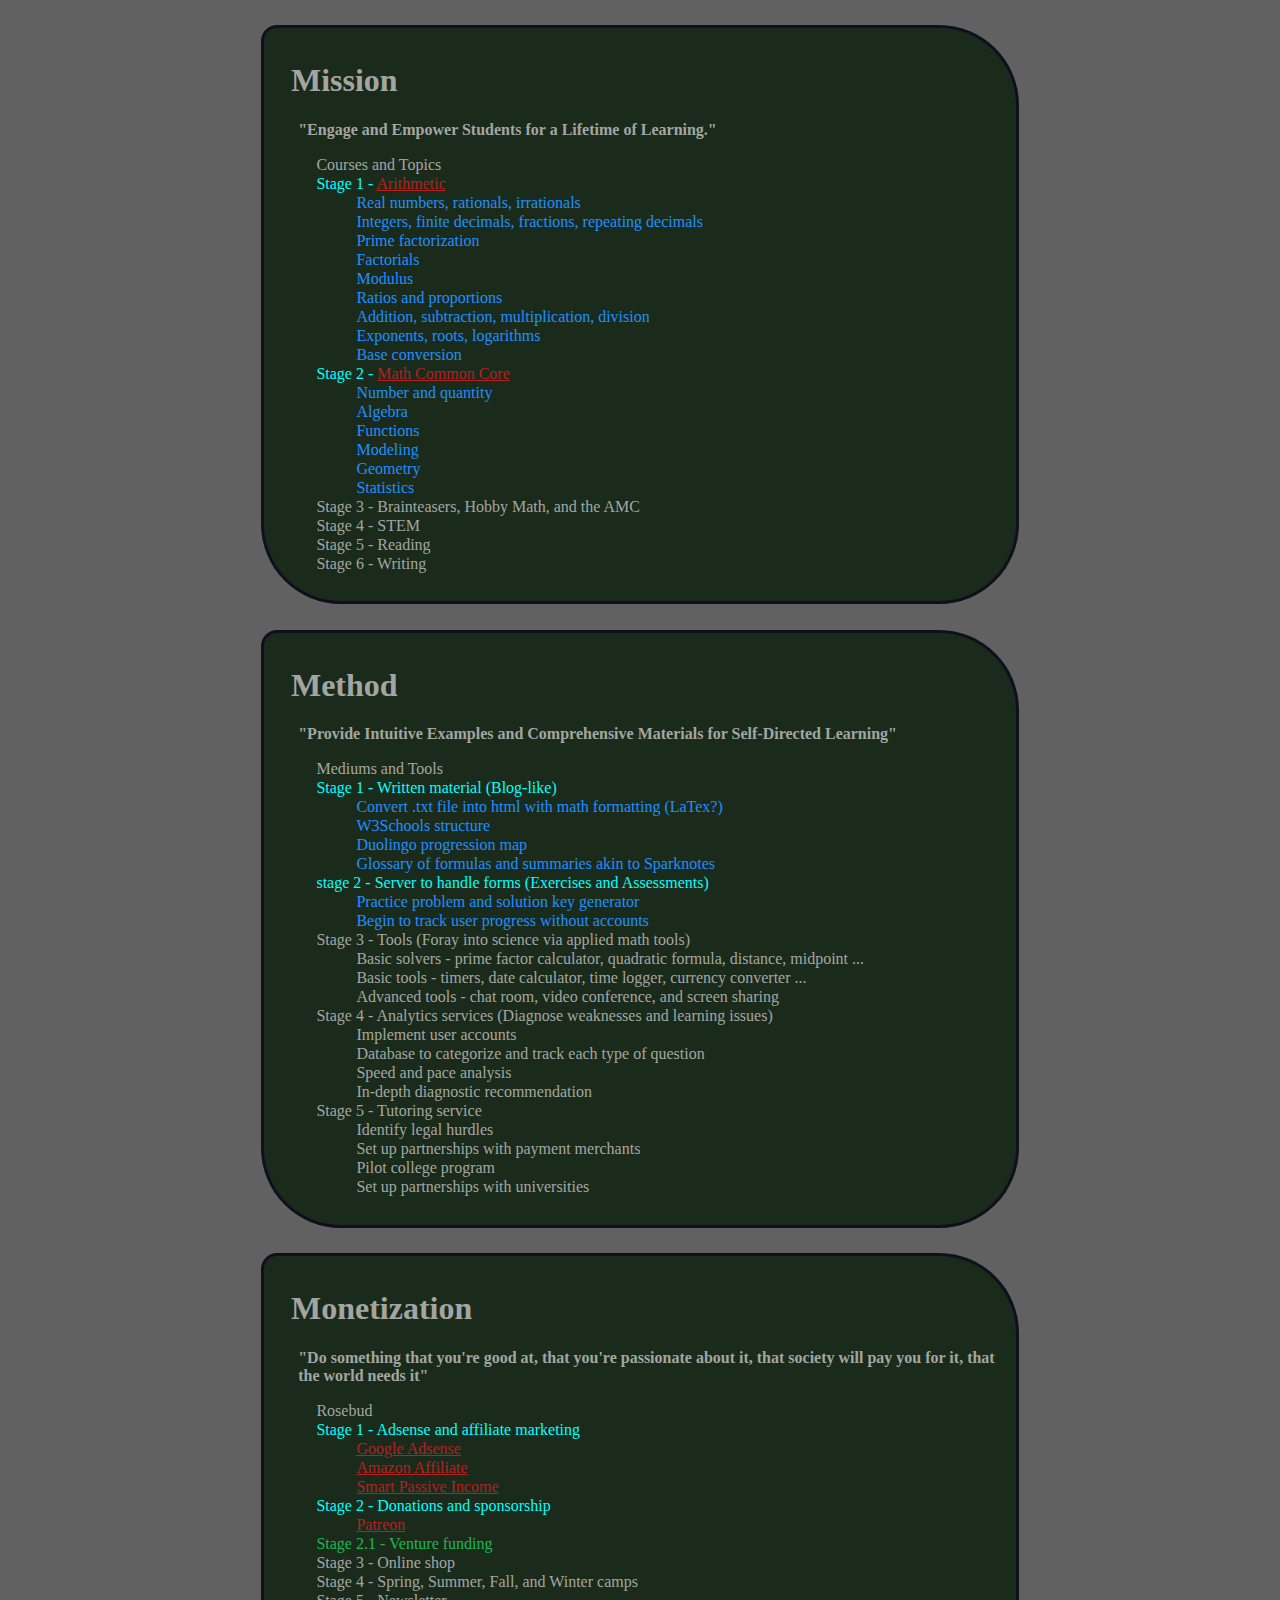
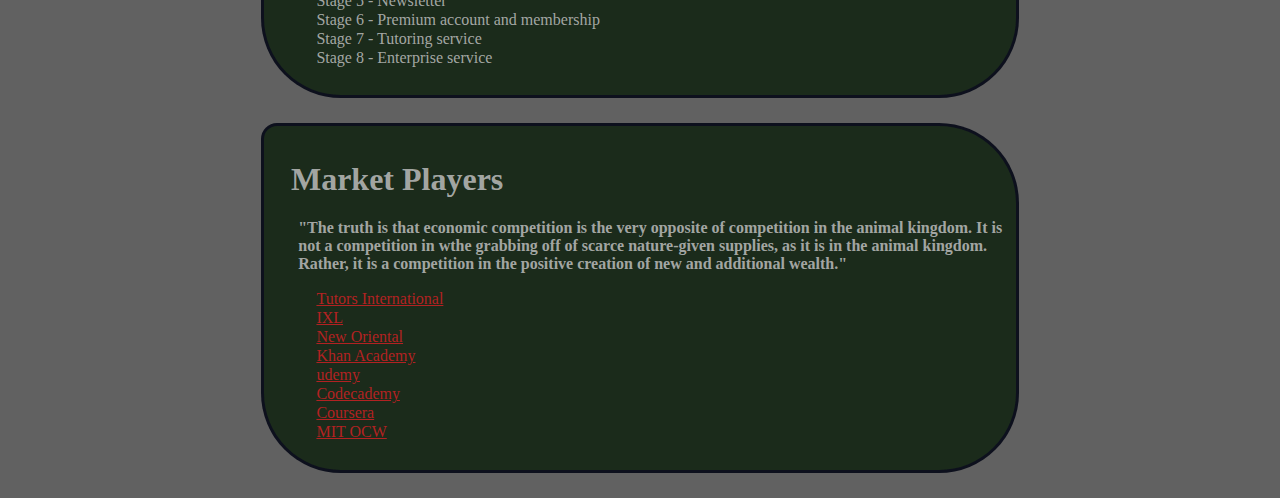
<file: mvp.html>
<!DOCTYPE html>
<html>
<head>
	<title>Minimum Viable product</title>
	<style>
		body{
		background-color: rgba(80,80,80,.9);	
		}
		.mvp{
			color:cyan;
		}
		.boxy-box{
			margin:2% 20%;
			padding: 1%;
			border: solid;
			border-color: rgba(10,10,30,.8);
			background-color: rgba(10,30,10,.8);
			border-radius: 1em 5em 5em 5em;
			color: rgba(200,200,200,.8);
		}
		.details{
			color: dodgerblue;
		}
		.venture{
			color: rgba(27,182,81,1);
		}
		ul{
			list-style: none;
		}
		li{
			padding-top: 1px;
		}
		h1{
			padding: 0% 0% 0% 2%;
			text-align: left;
		}
		h2{
			padding: 0% 0% 0% 3%;
			font-size: 100%;
		}
		a{
			color:firebrick;
		}
	</style>
</head>
<body>
	<div class="boxy-box">
		<h1>Mission</h1>
		<h2>"Engage and Empower Students for a Lifetime of Learning."</h2>
		<div>
			<ul>
				<li>Courses and Topics</li>
				<li class="mvp">Stage 1 - <a href="http://www.skyridge.us/arithmetic/" target="_blank">Arithmetic</a>
					<ul class="details">
						<li>Real numbers, rationals, irrationals</li>
						<li>Integers, finite decimals, fractions, repeating decimals</li>
						<li>Prime factorization</li>
						<li>Factorials</li>
						<li>Modulus</li>
						<li>Ratios and proportions</li>
						<li>Addition, subtraction, multiplication, division</li>						
						<li>Exponents, roots, logarithms</li>
						<li>Base conversion</li>
					</ul>
				</li>
				<li class="mvp" target="_blank">Stage 2 - <a href="http://www.corestandards.org/Math/">Math Common Core</a>
					<ul class="details">
						<li>Number and quantity</li>
						<li>Algebra</li>
						<li>Functions</li>
						<li>Modeling</li>
						<li>Geometry</li>
						<li>Statistics</li>
					</ul>
				</li>
				<li>Stage 3 - Brainteasers, Hobby Math, and the AMC</li>
				<li>Stage 4 - STEM</li>
				<li>Stage 5 - Reading</li>
				<li>Stage 6 - Writing</li>
			</ul>
		</div>
	</div>
	<div class="boxy-box">
		<h1>Method</h1>
		<h2>"Provide Intuitive Examples and Comprehensive Materials for Self-Directed Learning"</h2>
			<ul>
				<li>Mediums and Tools</li>
				<li class="mvp">Stage 1 - Written material (Blog-like)
					<ul class="details">
						<li>Convert .txt file into html with math formatting (LaTex?)</li>
						<li>W3Schools structure</li>
						<li>Duolingo progression map</li>
						<li>Glossary of formulas and summaries akin to Sparknotes</li>
					</ul>
				</li>
				<li class="mvp">stage 2 - Server to handle forms (Exercises and Assessments)
					<ul class="details">
						<li>Practice problem and solution key generator</li>
						<li>Begin to track user progress without accounts</li>
					</ul>
				</li>
				<li>Stage 3 - Tools (Foray into science via applied math tools)
					<ul>
						<li>Basic solvers - prime factor calculator, quadratic formula, distance, midpoint ...</li>
						<li>Basic tools - timers, date calculator, time logger, currency converter ...</li>
						<li>Advanced tools - chat room, video conference, and screen sharing</li>
					</ul>
				</li>
				<li>Stage 4 - Analytics services (Diagnose weaknesses and learning issues)
					<ul>
						<li>Implement user accounts</li>
						<li>Database to categorize and track each type of question</li>
					<li>Speed and pace analysis</li>
					<li>In-depth diagnostic recommendation</li>
				</ul>
				</li>
				<li>Stage 5 - Tutoring service
					<ul>
						<li>Identify legal hurdles</li>
						<li>Set up partnerships with payment merchants</li>
						<li>Pilot college program</li>
						<li>Set up partnerships with universities</li>
					</ul>
				</li>
			</ul>
	</div>
	<div class="boxy-box">
		<h1>Monetization</h1>
		<h2>"Do something that you're good at, that you're passionate about it, that society will pay you for it, that the world needs it"</h2>
		<ul>
			<li>Rosebud</li>
			<li class="mvp">Stage 1 - Adsense and affiliate marketing
				<ul>
					<li><a href="https://support.google.com/adsense/answer/6242051?hl=en" target="_blank">Google Adsense</a></li>
					<li><a href="https://affiliate-program.amazon.com/help/operating/advertisingfees" target="_blank">Amazon Affiliate</a></li>
					<li><a href="http://www.smartpassiveincome.com/income-reports/" target="_blank">Smart Passive Income</a></li>
				</ul>
			</li>
			<li class="mvp">Stage 2 - Donations and sponsorship
				<ul>
					<li><a href="https://www.patreon.com/" target="_blank">Patreon</a></li>
				</ul>
			</li>
			<li class="venture">Stage 2.1 - Venture funding</li>
			<li>Stage 3 - Online shop</li>
			<li>Stage 4 - Spring, Summer, Fall, and Winter camps</li>
			<li>Stage 5 - Newsletter</li>
			<li>Stage 6 - Premium account and membership</li>
			<li>Stage 7 - Tutoring service</li>
			<li>Stage 8 - Enterprise service</li>
		</ul>
	</div>
	<div class="boxy-box">
		<h1>Market Players</h1>
		<h2>"The truth is that economic competition is the very opposite of competition in the animal kingdom. It is not a competition in wthe grabbing off of scarce nature-given supplies, as it is in the animal kingdom. Rather, it is a competition in the positive creation of new and additional wealth."</h2>
		<ul>
			<li><a href="http://www.tutors-international.com/about/job-vacancies/" target="_blank">Tutors International</a></li>
			<li><a href="https://www.ixl.com/" target="_blank">IXL</a></li>
			<li><a href="http://www.neworiental.org/english/" target="_blank">New Oriental</a></li>
			<li><a href="https://www.khanacademy.org/math/arithmetic-home"target="_blank">Khan Academy</a></li>
			<li><a href="https://www.udemy.com/join/login-popup/" target="_blank">udemy</a></li>
			<li><a href="https://www.codecademy.com/" target="_blank">Codecademy</a></li>
			<li><a href="https://www.coursera.org/courses?languages=en&utm_source=blog" target="_blank">Coursera</a></li>
			<li><a href="http://ocw.mit.edu/courses/find-by-topic/" target="_blank">MIT OCW</a></li>
		</ul>
	</div>
</body>

</html>
</file>
